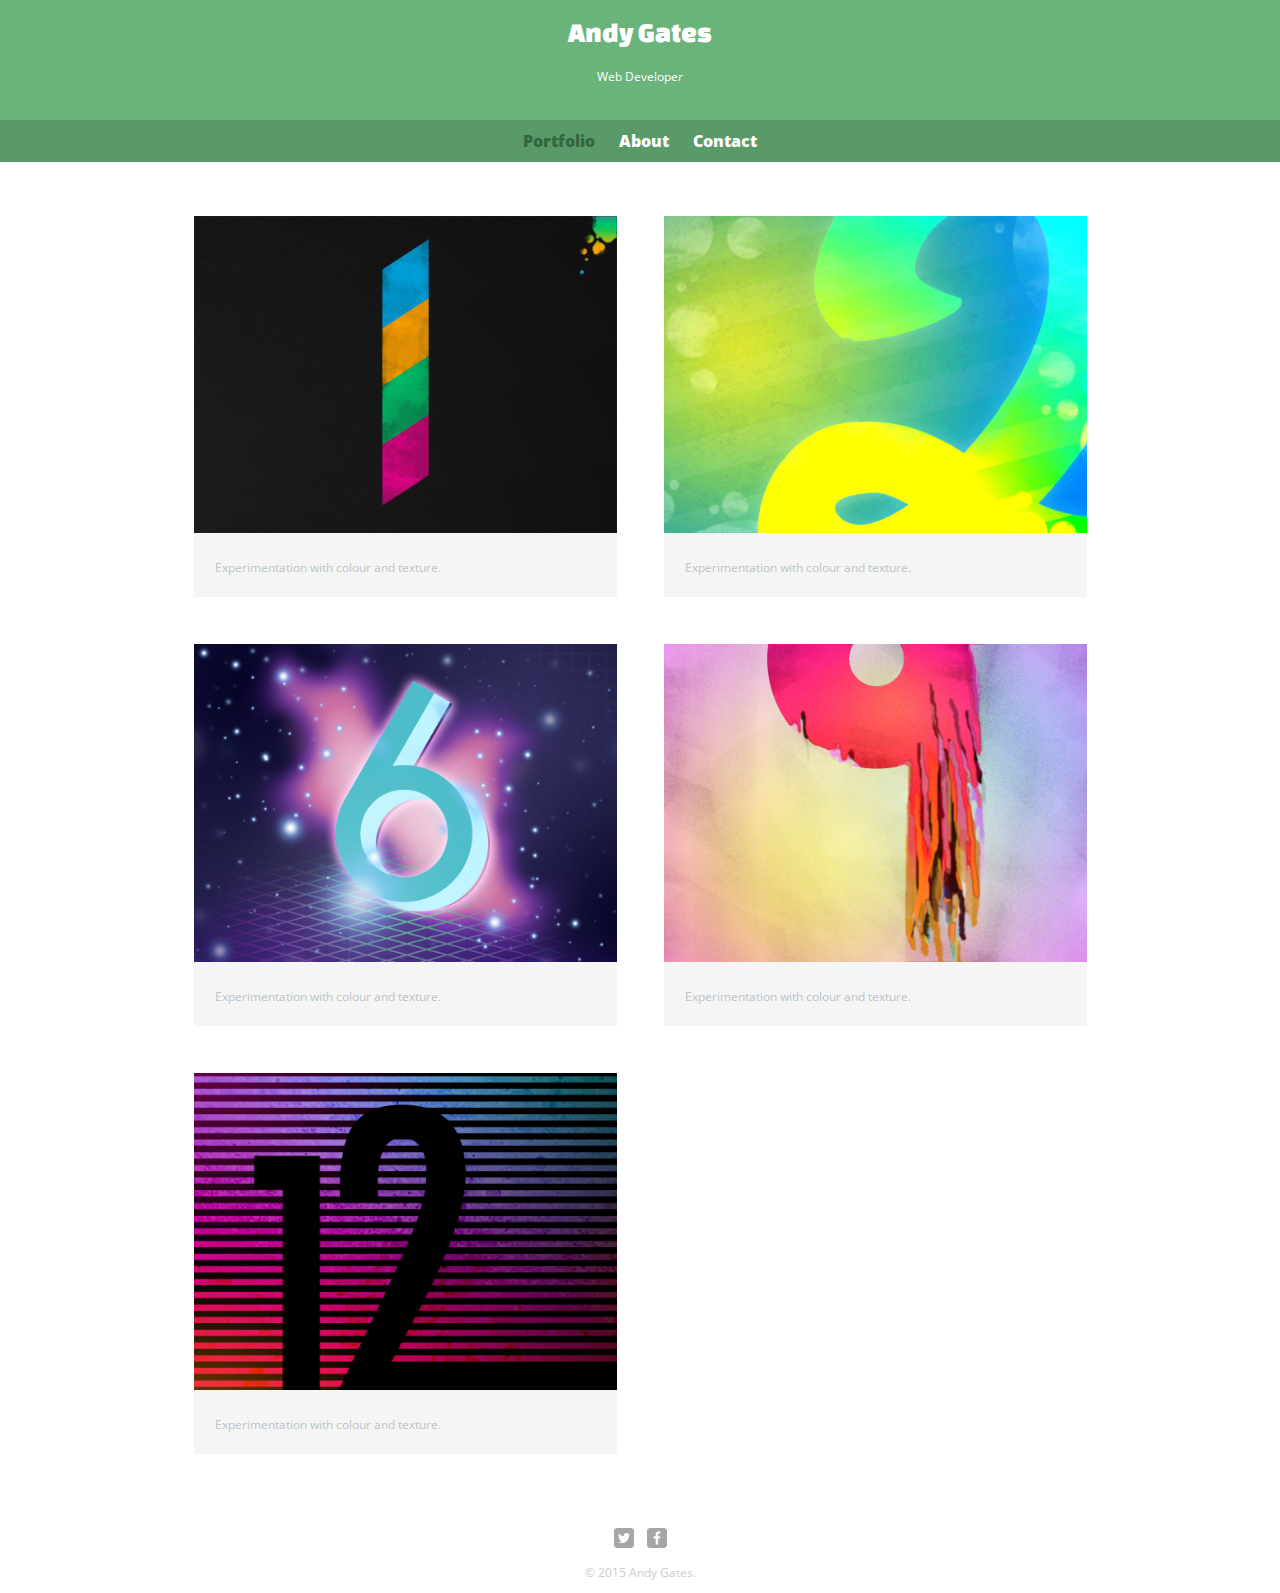
<file: index.html>
<!DOCTYPE html>
<html>
  <head>
    <meta charset="utf-8">
    <title>Andy Gates | Web developer</title>
    <link rel="stylesheet" href="css/normalize.css">
    <link href='http://fonts.googleapis.com/css?family=Open+Sans:400,800|Changa+One' rel='stylesheet' type='text/css'>
    <link rel="stylesheet" href="css/main.css">
  </head>
  <body>
    <header>
      <ul>
        <a href="index.html" id="logo"=>
        <h1>Andy Gates</h1>
        <h2>Web Developer</h2>
      </ul>
      <nav>
        <li><a href="index.html" class="selected">Portfolio</a></li>
        <li><a href="about.html">About</a></li>
        <li><a href="contact.html">Contact</a></li>
      </nav>
    </header>
    <div id="wrapper">
      <section>
        <ul id="gallery">
          <li>
            <a href="img/number-01.jpg">
              <img src="img/numbers-01.jpg" alt="">
              <p>Experimentation with colour and texture.</p>
          </li>
          <li>
            <a href="img/number-02.jpg">
              <img src="img/numbers-02.jpg" alt="">
              <p>Experimentation with colour and texture.</p>
          </li>
          <li>
            <a href="img/number-06.jpg">
              <img src="img/numbers-06.jpg" alt="">
              <p>Experimentation with colour and texture.</p>
          </li>
                                  <li>
            <a href="img/number-09.jpg">
              <img src="img/numbers-09.jpg" alt="">
              <p>Experimentation with colour and texture.</p>
          </li>
          <li>
            <a href="img/number-12.jpg">
              <img src="img/numbers-12.jpg" alt="">
              <p>Experimentation with colour and texture.</p>
          </li>
        </ul>
      </section>
      <footer>
        <a href="http://twitter.com/AndyGates010"><img src="img/twitter-wrap.png" alt="Twitter Logo" class="social-icon"></a>
        <a href="http://www.facebook.com/andy.f.gates"><img src="img/facebook-wrap.png" alt"Facebook Logo" class="social-icon"></a>
        <p>&copy; 2015 Andy Gates.</p>
      </footer> 
    </div>
  </body>
</html>
</file>
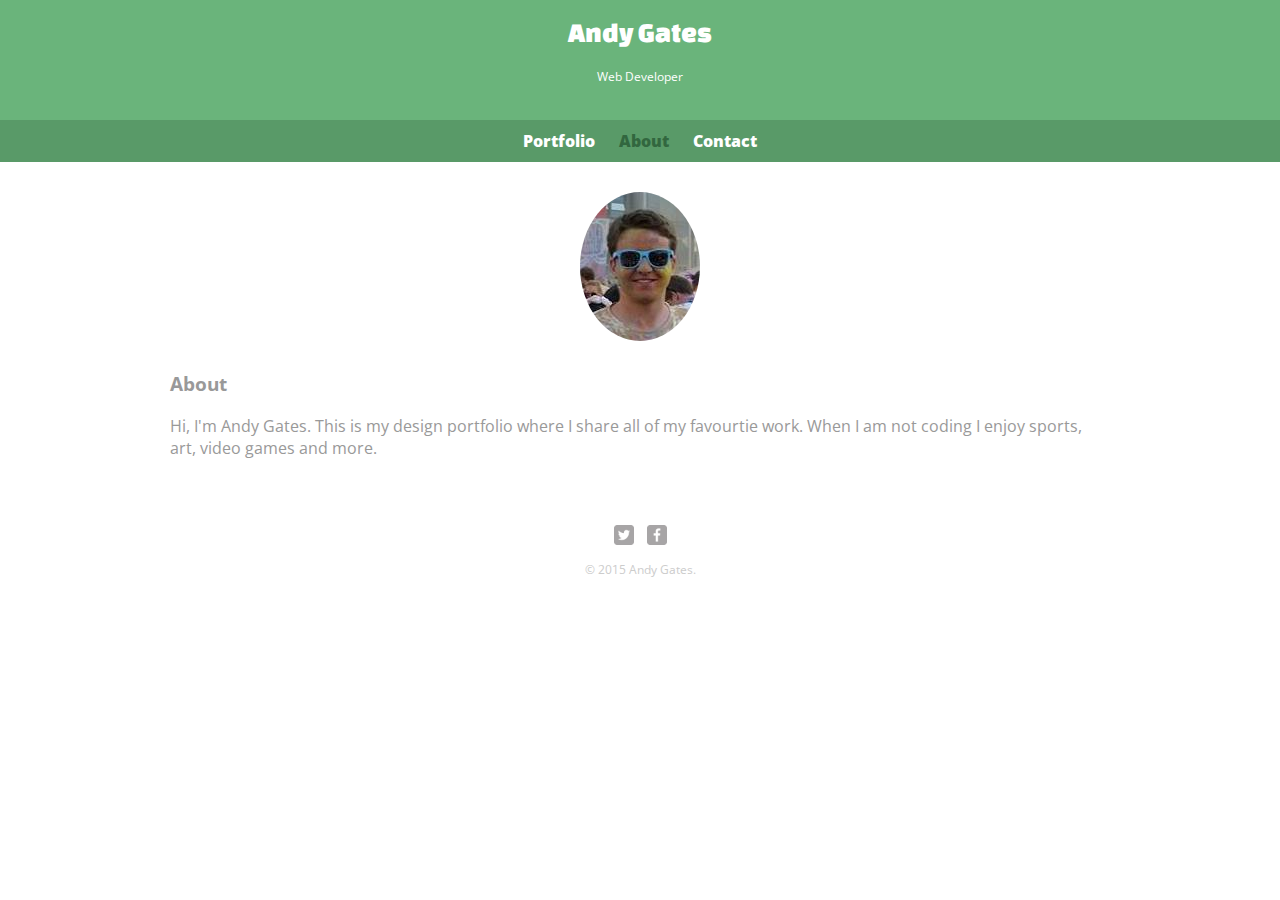
<file: about.html>
<!DOCTYPE html>
<html>
  <head>
    <meta charset="utf-8">
    <title>Andy Gates | Web developer</title>
    <link rel="stylesheet" href="css/normalize.css">
    <link href='http://fonts.googleapis.com/css?family=Open+Sans:400,800|Changa+One' rel='stylesheet' type='text/css'>
    <link rel="stylesheet" href="css/main.css">
  </head>
  <body>
    <header>
      <ul>
        <a href="index.html" id="logo"=>
        <h1>Andy Gates</h1>
        <h2>Web Developer</h2>
      </ul>
      <nav>
        <li><a href="index.html">Portfolio</a></li>
        <li><a href="about.html" class="selected">About</a></li>
        <li><a href="contact.html">Contact</a></li>
      </nav>
    </header>
    <div id="wrapper">
      <section>
        <img src="img/Andy.jpg" alt="This is me" class="profile-photo">
        <h3>About</h3>
        <p>Hi, I'm Andy Gates. This is my design portfolio where I share all of my favourtie work. When I am not coding I enjoy sports, art, video games and more.</p>
      </section>
      <footer>
        <a href="http://twitter.com/AndyGates010"><img src="img/twitter-wrap.png" alt="Twitter Logo" class="social-icon"></a>
        <a href="http://www.facebook.com/andy.f.gates"><img src="img/facebook-wrap.png" alt"Facebook Logo" class="social-icon"></a>
        <p>&copy; 2015 Andy Gates.</p>
      </footer> 
    </div>
  </body>
</html>
</file>
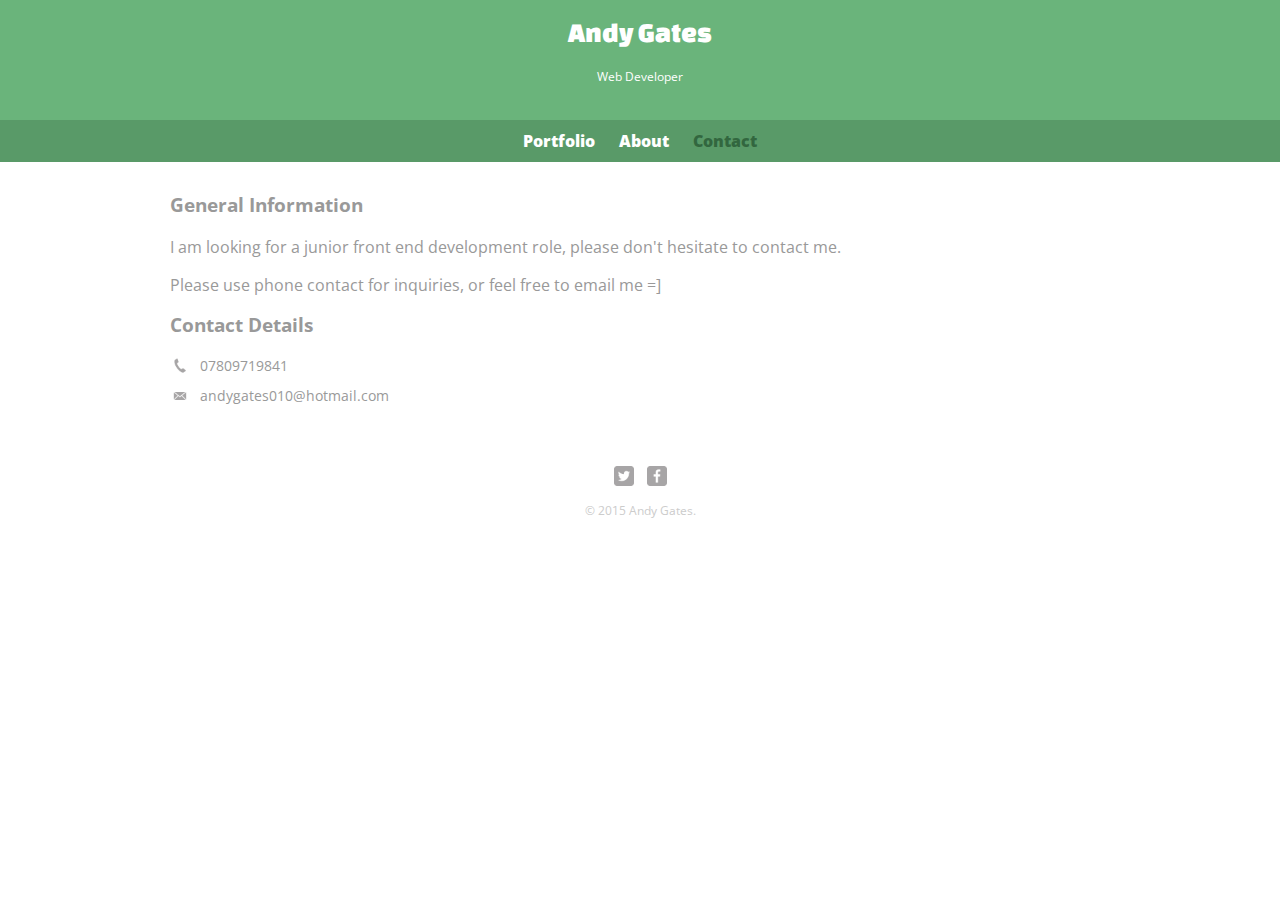
<file: contact.html>
<!DOCTYPE html>
<html>
  <head>
    <meta charset="utf-8">
    <title>Andy Gates | Web developer</title>
    <link rel="stylesheet" href="css/normalize.css">
    <link href='http://fonts.googleapis.com/css?family=Open+Sans:400,800|Changa+One' rel='stylesheet' type='text/css'>
    <link rel="stylesheet" href="css/main.css">
  </head>
  <body>
    <header>
      <ul>
        <a href="index.html" id="logo"=>
        <h1>Andy Gates</h1>
        <h2>Web Developer</h2>
      </ul>
      <nav>
        <li><a href="index.html">Portfolio</a></li>
        <li><a href="about.html">About</a></li>
        <li><a href="contact.html" class="selected">Contact</a></li>
      </nav>
    </header>
    <div id="wrapper">
      <section>
        <h3>General Information</h3>
        <p>I am looking for a junior front end development role, please don't hesitate to contact me.</p>
        <p>Please use phone contact for inquiries, or feel free to email me =]</p>
      </section>
      <section>
        <h3>Contact Details</h3>
        <ul class="contact-info">
          <li class="phone"><a href="tel:07809719841">07809719841</a></li>
          <li class="mail"><a href="mailto:andygates010@hotmail.com">andygates010@hotmail.com</a></li>
        </ul>
      </section>
      <footer>
        <a href="http://twitter.com/AndyGates010"><img src="img/twitter-wrap.png" alt="Twitter Logo" class="social-icon"></a>
        <a href="http://www.facebook.com/andy.f.gates"><img src="img/facebook-wrap.png" alt"Facebook Logo" class="social-icon"></a>
        <p>&copy; 2015 Andy Gates.</p>
      </footer>
    </div>
  </body>
</html>
</file>
<file: css/main.css>
/*######################### 
General
#########################*/

body {
	font-family: 'Open Sans', sans-serif;
}

#wrapper {
	max-width: 940px;
	margin: 0 auto;
	padding: 0 5%;

}

a {
	text-decoration: none;
}

img {
	max-width: 100%;
}

h3 {
	margin: 0 0 1em 0;
}

/*######################### 
Heading
#########################*/

header {
	float: left;
	margin: 0 0 30px 0;
	padding: 5px 0 0 0;
	width: 100%;
}

#logo {
	text-align: center;
	margin: 0;
	padding: 0;
}

h1 {
	font-family: 'Changa One', sans-serif;
	margin: 0px 0;
	font-size: 1.75em;
	font-weight: normal;
	line-height: 0.8em;
}

h2 {
	font-family: 'Open Sans', sans-serif;
	font-size: 0.75em;
	padding: 15px;
	font-weight: 400;
}

header ul {
	padding: 0;
}



/*######################### 
Footer
#########################*/

footer {
	font-size: 0.75em;
	text-align : center;
	clear: both;
	padding: 50px 0 0 0;
	color: #ccc ;
}

.social-icon {
	width: 20px;
	height: 20px;
	margin: 0 5px;
}



/*######################### 
Navigation
#########################*/

nav {
	text-align: center;
	padding: 10px 0;
	margin: 20px 0 0;
}

nav ul {
	list-style: none;
	margin: 0 10px;
	padding: 0;
}

nav li {
	display: inline-block;
}

nav a {
	font-weight: 800;
	padding: 15px 10px;
}



/*######################### 
Page: Portfolio
#########################*/

#gallery {
	margin: 0;
	padding: 0;
	list-style: none;
}

#gallery li {
	float: left;
	width: 45%;
	margin: 2.5%;
	background-color: #f5f5f5;
	color: #bdc3c7;
}

#gallery li a p {
	margin: 0;
	padding: 5%;
	font-size: 0.75em;
	color: #bdc3c7;
}



/*######################### 
Page: About
#########################*/

.profile-photo {
	display: block;
	max-width: 150px;
	margin: 0 auto 30px;
	border-radius: 100%;
}



/*######################### 
Page: Contact
#########################*/

.contact-info {
	list-style: none;
	padding: 0;
	margin: 0;
	font-size: 0.9em;
}

.contact-info a {
	display: block;
	min-height: 20px;
	background-repeat: no-repeat;
	background-size: 20px 20px;
	padding: 0 0 0 30px;
	margin: 0 0 10px;
}

.contact-info li.phone a {
	background-image: url('../img/phone.png');
}

.contact-info li.mail a {
	background-image: url('../img/mail.png');
}



/*######################### 
Colours
#########################*/

/* Site body */
body {
	background-color: #fff;
	color: #999;
}

header {
	background: #6ab47b;
	border-color: #599a68;
}

/* Logo Text */
h1, h2 {
	color: #ffffff;
}

/* Nav Background */
nav {
	background: #599a68;
}

nav a, nav a:visited {
	color: #fff;
}

nav a.selected, nav a:hover {
	color: #32673f;
}

.contact-info li a {
	color: #999;
}
</file>
